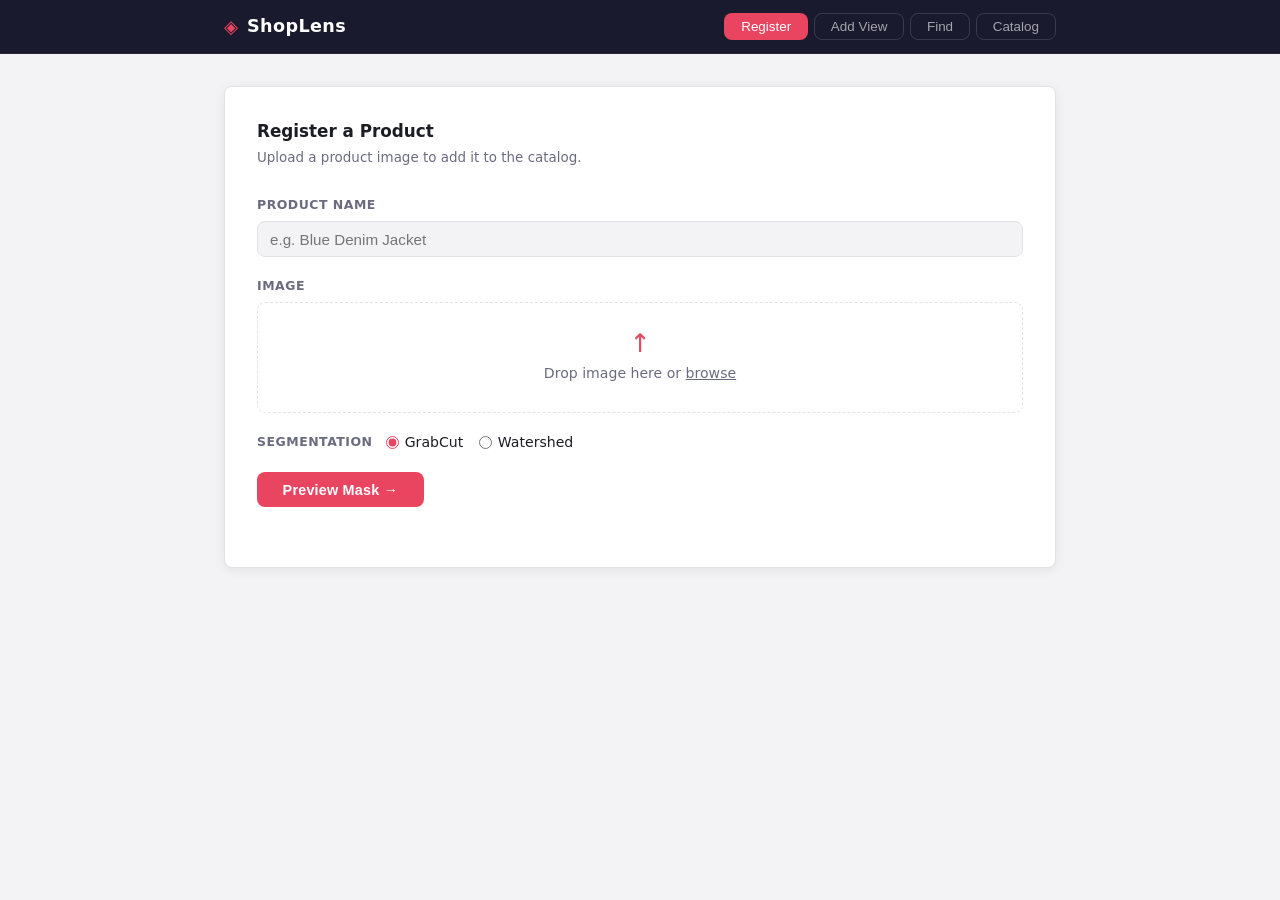
<file: frontend/index.html>
<!DOCTYPE html>
<html lang="en">
<head>
  <meta charset="UTF-8" />
  <meta name="viewport" content="width=device-width, initial-scale=1.0" />
  <title>ShopLens</title>
  <link rel="stylesheet" href="style.css" />
</head>
<body>
  <header>
    <div class="header-inner">
      <div class="brand">
        <span class="brand-icon">◈</span>
        <h1>ShopLens</h1>
      </div>
      <nav>
        <button id="tab-register" class="tab active" onclick="switchTab('register')">Register</button>
        <button id="tab-addview"  class="tab"        onclick="switchTab('addview')">Add View</button>
        <button id="tab-query"    class="tab"        onclick="switchTab('query')">Find</button>
        <button id="tab-products" class="tab"        onclick="switchTab('products')">Catalog</button>
      </nav>
    </div>
  </header>

  <main>

    <!-- ── Register panel ─────────────────────────────────────────────── -->
    <section id="panel-register" class="panel">
      <div class="panel-header">
        <h2>Register a Product</h2>
        <p class="panel-sub">Upload a product image to add it to the catalog.</p>
      </div>

      <form id="register-form">
        <div class="field">
          <label for="reg-name">Product name</label>
          <input id="reg-name" type="text" name="name"
                 placeholder="e.g. Blue Denim Jacket" required />
        </div>

        <div class="field">
          <label>Image</label>
          <div class="file-drop" id="reg-drop">
            <input type="file" name="file" id="reg-file" accept="image/*" required />
            <div class="file-drop-label">
              <span class="file-drop-icon">↑</span>
              <span>Drop image here or <u>browse</u></span>
            </div>
          </div>
          <div class="img-preview-wrap hidden" id="reg-preview-wrap">
            <img id="reg-preview" alt="preview" />
            <button type="button" class="clear-btn" onclick="clearPreview('reg')">✕</button>
          </div>
        </div>

        <div id="reg-preprocess" class="preprocess-panel hidden">
          <label>Preprocessing</label>
          <div id="reg-preprocess-grid" class="preprocess-grid"></div>
        </div>

        <div class="field field-row">
          <label>Segmentation</label>
          <div class="seg-opts">
            <label class="radio-opt">
              <input type="radio" name="seg_method" value="grabcut" checked /> GrabCut
            </label>
            <label class="radio-opt">
              <input type="radio" name="seg_method" value="watershed" /> Watershed
            </label>
          </div>
        </div>

        <button type="submit" class="btn-primary" id="reg-submit">Preview Mask →</button>
      </form>

      <div id="register-result" class="result"></div>
    </section>

    <!-- ── Add View panel ────────────────────────────────────────────── -->
    <section id="panel-addview" class="panel hidden">
      <div class="panel-header">
        <h2>Add a View</h2>
        <p class="panel-sub">Upload a new angle/image for an already-registered product.</p>
      </div>

      <form id="addview-form">
        <div class="field">
          <label for="av-product">Product</label>
          <select id="av-product" name="product_id" required>
            <option value="">— select a product —</option>
          </select>
        </div>

        <div class="field">
          <label>Image</label>
          <div class="file-drop" id="av-drop">
            <input type="file" name="file" id="av-file" accept="image/*" required />
            <div class="file-drop-label">
              <span class="file-drop-icon">↑</span>
              <span>Drop image here or <u>browse</u></span>
            </div>
          </div>
          <div class="img-preview-wrap hidden" id="av-preview-wrap">
            <img id="av-preview" alt="preview" />
            <button type="button" class="clear-btn" onclick="clearPreview('av')">✕</button>
          </div>
        </div>

        <div id="av-preprocess" class="preprocess-panel hidden">
          <label>Preprocessing</label>
          <div id="av-preprocess-grid" class="preprocess-grid"></div>
        </div>

        <div class="field field-row">
          <label>Segmentation</label>
          <div class="seg-opts">
            <label class="radio-opt">
              <input type="radio" name="seg_method" value="grabcut" checked /> GrabCut
            </label>
            <label class="radio-opt">
              <input type="radio" name="seg_method" value="watershed" /> Watershed
            </label>
          </div>
        </div>

        <button type="submit" class="btn-primary" id="av-submit">Preview Mask →</button>
      </form>

      <div id="addview-result" class="result"></div>
    </section>

    <!-- ── Query panel ────────────────────────────────────────────────── -->
    <section id="panel-query" class="panel hidden">
      <div class="panel-header">
        <h2>Find a Product</h2>
        <p class="panel-sub">Upload an image to search the catalog for similar products.</p>
      </div>

      <form id="query-form">
        <div class="field">
          <label>Image</label>
          <div class="file-drop" id="q-drop">
            <input type="file" name="file" id="q-file" accept="image/*" required />
            <div class="file-drop-label">
              <span class="file-drop-icon">↑</span>
              <span>Drop image here or <u>browse</u></span>
            </div>
          </div>
          <div class="img-preview-wrap hidden" id="q-preview-wrap">
            <img id="q-preview" alt="preview" />
            <button type="button" class="clear-btn" onclick="clearPreview('q')">✕</button>
          </div>
        </div>

        <div id="q-preprocess" class="preprocess-panel hidden">
          <label>Preprocessing</label>
          <div id="q-preprocess-grid" class="preprocess-grid"></div>
        </div>

        <div class="form-row">
          <div class="field field-row">
            <label for="q-topk">Results</label>
            <select id="q-topk" name="top_k">
              <option value="3">Top 3</option>
              <option value="5" selected>Top 5</option>
              <option value="10">Top 10</option>
            </select>
          </div>

          <div class="field field-row">
            <label>Segmentation</label>
            <div class="seg-opts">
              <label class="radio-opt">
                <input type="radio" name="seg_method" value="grabcut" checked /> GrabCut
              </label>
              <label class="radio-opt">
                <input type="radio" name="seg_method" value="watershed" /> Watershed
              </label>
            </div>
          </div>
        </div>

        <button type="submit" class="btn-primary" id="q-submit">Preview Mask →</button>
      </form>

      <div id="query-result" class="result"></div>
    </section>

    <!-- ── Shared mask editor — shown in place of the active panel ───────── -->
    <div id="mask-editor" class="mask-editor hidden">
      <div class="mask-editor-hdr">
        <div>
          <p class="mask-editor-title">Refine Segmentation</p>
          <p id="mask-editor-sub" class="panel-sub">Paint to fix foreground / background.</p>
        </div>
        <button type="button" class="btn-ghost" onclick="cancelMaskEditor()">← Back</button>
      </div>
      <div class="mask-tools">
        <button type="button" id="brush-fg-btn" class="brush-tool active" onclick="setBrushMode('fg')">
          <span class="brush-dot brush-dot-fg"></span>Foreground
        </button>
        <button type="button" id="brush-bg-btn" class="brush-tool" onclick="setBrushMode('bg')">
          <span class="brush-dot brush-dot-bg"></span>Background
        </button>
        <button type="button" id="brush-inpaint-btn" class="brush-tool" onclick="setBrushMode('inpaint')">
          <span class="brush-dot brush-dot-inpaint"></span>Inpaint
        </button>
        <button type="button" id="brush-inpaint-erase-btn" class="brush-tool" onclick="setBrushMode('erase_inpaint')">
          <span class="brush-dot brush-dot-erase"></span>Erase Inpaint
        </button>
        <label class="size-label">
          Brush
          <input type="range" id="brush-size" min="4" max="60" value="16"
                 oninput="brushSize = +this.value; document.getElementById('brush-size-val').textContent = this.value" />
          <span id="brush-size-val" class="size-val">16</span>px
        </label>
        <button type="button" class="btn-ghost-sm" onclick="invertMask()">Invert</button>
        <button type="button" class="btn-ghost-sm" onclick="resetMask()">Reset</button>
        <button type="button" class="btn-ghost-sm" onclick="clearInpaintMask()">Clear Inpaint</button>
      </div>
      <div class="mask-canvas-wrap" id="mask-canvas-wrap">
        <canvas id="mask-canvas"></canvas>
        <p class="canvas-hint">Click or drag to paint &nbsp;·&nbsp; Foreground = keep &nbsp;·&nbsp; Background = remove &nbsp;·&nbsp; Inpaint = repair kept pixels</p>
      </div>
      <div class="mask-editor-actions">
        <button type="button" id="mask-confirm-btn" class="btn-primary">
          Confirm
        </button>
      </div>
    </div>

    <!-- ── Catalog panel ──────────────────────────────────────────────── -->
    <section id="panel-products" class="panel hidden">
      <div class="panel-header">
        <h2>Product Catalog</h2>
        <p class="panel-sub">All registered products.</p>
      </div>
      <div id="catalog-result" class="result"></div>
    </section>

  </main>

  <script src="app.js"></script>
</body>
</html>
</file>
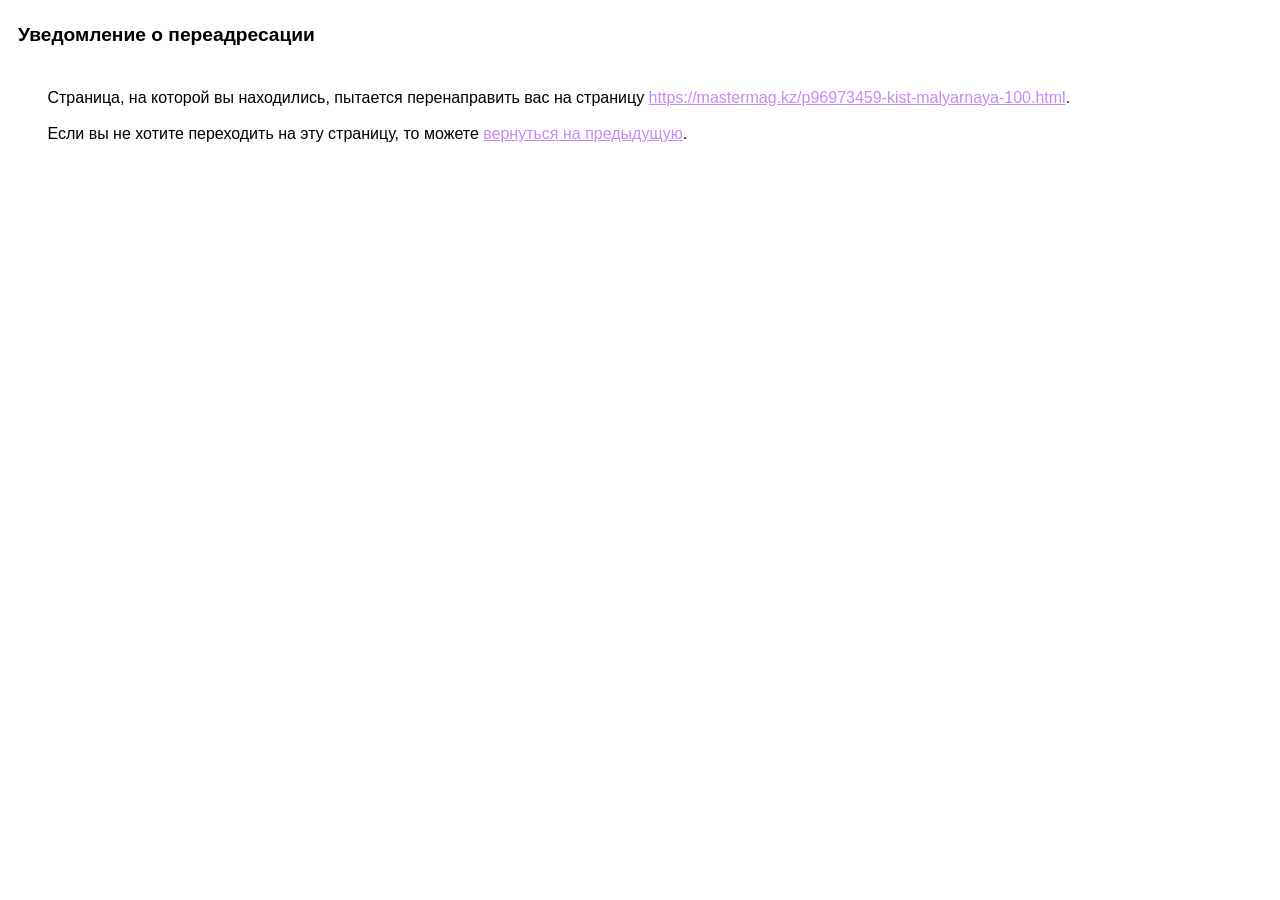
<file: ex2.html>
<html lang="ru-KZ"><head><meta http-equiv="Content-Type" content="text/html; charset=UTF-8"><title>Уведомление о переадресации</title><style>body,div,a{font-family:Arial,sans-serif}body{background-color:var(--xhUGwc);margin-top:3px}div{color:var(--YLNNHc)}a:link{color:#c58af9}a:visited{color:#c58af9}a:active{color:#ff7769}div.mymGo{border-top:1px solid var(--gS5jXb);border-bottom:1px solid var(--gS5jXb);background:var(--aYn2S);margin-top:1em;width:100%}div.aXgaGb{padding:0.5em 0;margin-left:10px}div.fTk7vd{margin-left:35px;margin-top:35px}</style></head><body><div class="mymGo"><div class="aXgaGb"><font style="font-size:larger"><b>Уведомление о переадресации</b></font></div></div><div class="fTk7vd">&nbsp;Страница, на которой вы находились, пытается перенаправить вас на страницу <a href="https://mastermag.kz/p96973459-kist-malyarnaya-100.html">https://mastermag.kz/p96973459-kist-malyarnaya-100.html</a>.<br><br>&nbsp;Если вы не хотите переходить на эту страницу, то можете <a href="#" id="tsuid_Jj_wafW2FPSnwPAPibbogA0_1">вернуться на предыдущую</a>.<script nonce="_PtpERexFmFi_IdgHKFQ-A">(function(){var id='tsuid_Jj_wafW2FPSnwPAPibbogA0_1';(function(){document.getElementById(id).onclick=function(){window.history.back();return!1};}).call(this);})();(function(){var id='tsuid_Jj_wafW2FPSnwPAPibbogA0_1';var ct='originlink';var oi='unauthorizedredirect';(function(){document.getElementById(id).onmousedown=function(){var b=document&&document.referrer,a="encodeURIComponent"in window?encodeURIComponent:escape,c="";b&&(c=a(b));(new Image).src="/url?sa=T&url="+c+"&oi="+a(oi)+"&ct="+a(ct);return!1};}).call(this);})();</script><br><br><br></div></body></html>
</file>
<file: frontend/style.css>
*, *::before, *::after { box-sizing: border-box; margin: 0; padding: 0; }

:root {
  --navy:      #1a1a2e;
  --navy-light:#22223e;
  --accent:    #e94560;
  --accent-d:  #c73652;
  --bg:        #f3f3f6;
  --surface:   #ffffff;
  --border:    #e2e2e8;
  --text:      #1c1c24;
  --muted:     #6b6b80;
  --radius:    8px;
  --shadow:    0 2px 12px rgba(0,0,0,0.07);
}

body {
  font-family: system-ui, -apple-system, sans-serif;
  background: var(--bg);
  color: var(--text);
  min-height: 100vh;
  font-size: 15px;
  line-height: 1.5;
}

/* ── Header ────────────────────────────────────────────────────────────── */

header {
  background: var(--navy);
  color: #fff;
  position: sticky;
  top: 0;
  z-index: 10;
  border-bottom: 1px solid rgba(255,255,255,0.05);
}

.header-inner {
  max-width: 880px;
  margin: 0 auto;
  padding: 0.8rem 1.5rem;
  display: flex;
  align-items: center;
  gap: 2rem;
}

.brand { display: flex; align-items: center; gap: 0.55rem; }
.brand-icon { color: var(--accent); font-size: 1.15rem; }
.brand h1  { font-size: 1.1rem; font-weight: 700; letter-spacing: 0.4px; }

nav { display: flex; gap: 0.35rem; margin-left: auto; }

.tab {
  background: transparent;
  border: 1px solid rgba(255,255,255,0.14);
  color: rgba(255,255,255,0.6);
  padding: 0.32rem 1rem;
  border-radius: var(--radius);
  cursor: pointer;
  font-size: 0.84rem;
  font-weight: 500;
  transition: color 0.15s, border-color 0.15s, background 0.15s;
}
.tab:hover  { color: #fff; border-color: rgba(255,255,255,0.3); }
.tab.active { background: var(--accent); color: #fff; border-color: transparent; }

/* ── Layout ─────────────────────────────────────────────────────────────── */

main {
  max-width: 880px;
  margin: 2rem auto;
  padding: 0 1.5rem 3rem;
}

/* ── Panel ──────────────────────────────────────────────────────────────── */

.panel {
  background: var(--surface);
  border-radius: var(--radius);
  padding: 2rem;
  box-shadow: var(--shadow);
  border: 1px solid var(--border);
}
.panel.hidden { display: none; }

.panel-header { margin-bottom: 1.75rem; }
.panel-header h2 { font-size: 1.05rem; font-weight: 700; }
.panel-sub { color: var(--muted); font-size: 0.84rem; margin-top: 0.2rem; }

/* ── Form ───────────────────────────────────────────────────────────────── */

form { display: flex; flex-direction: column; gap: 1.2rem; }

.field { display: flex; flex-direction: column; gap: 0.4rem; }

.field > label,
.field-row > label {
  font-size: 0.78rem;
  font-weight: 600;
  color: var(--muted);
  text-transform: uppercase;
  letter-spacing: 0.5px;
}

.field-row {
  flex-direction: row;
  align-items: center;
  gap: 0.85rem;
}
.field-row > label { white-space: nowrap; }

.form-row {
  display: flex;
  gap: 2rem;
  flex-wrap: wrap;
}

input[type="text"] {
  font-size: 0.95rem;
  padding: 0.55rem 0.75rem;
  border: 1px solid var(--border);
  border-radius: var(--radius);
  background: var(--bg);
  color: var(--text);
  width: 100%;
  outline: none;
  transition: border-color 0.15s;
}
input[type="text"]:focus { border-color: var(--accent); }

select {
  font-size: 0.9rem;
  padding: 0.4rem 0.65rem;
  border: 1px solid var(--border);
  border-radius: var(--radius);
  background: var(--bg);
  color: var(--text);
  outline: none;
  cursor: pointer;
  transition: border-color 0.15s;
}
select:focus { border-color: var(--accent); }

/* ── File drop zone ─────────────────────────────────────────────────────── */

.file-drop {
  position: relative;
  border: 1.5px dashed var(--border);
  border-radius: var(--radius);
  padding: 1.75rem 1rem;
  text-align: center;
  cursor: pointer;
  transition: border-color 0.15s, background 0.15s;
}
.file-drop:hover,
.file-drop.dragover {
  border-color: var(--accent);
  background: rgba(233, 69, 96, 0.03);
}
.file-drop input[type="file"] {
  position: absolute;
  inset: 0;
  opacity: 0;
  cursor: pointer;
  width: 100%;
  height: 100%;
}
.file-drop-label {
  display: flex;
  flex-direction: column;
  align-items: center;
  gap: 0.4rem;
  color: var(--muted);
  font-size: 0.88rem;
  pointer-events: none;
}
.file-drop-icon {
  font-size: 1.6rem;
  color: var(--accent);
  line-height: 1;
}

/* ── Image preview ──────────────────────────────────────────────────────── */

.img-preview-wrap {
  position: relative;
  display: inline-block;
  margin-top: 0.5rem;
}
.img-preview-wrap img {
  max-height: 200px;
  max-width: 100%;
  border-radius: var(--radius);
  border: 1px solid var(--border);
  display: block;
}
.img-preview-wrap.hidden { display: none; }

.clear-btn {
  position: absolute;
  top: 6px;
  right: 6px;
  background: rgba(0,0,0,0.55);
  color: #fff;
  border: none;
  border-radius: 50%;
  width: 22px;
  height: 22px;
  font-size: 0.7rem;
  cursor: pointer;
  display: flex;
  align-items: center;
  justify-content: center;
}
.clear-btn:hover { background: rgba(0,0,0,0.8); }

/* ── Preprocessing previews ─────────────────────────────────────────────── */

.preprocess-panel {
  display: flex;
  flex-direction: column;
  gap: 0.55rem;
}
.preprocess-panel.hidden { display: none; }
.preprocess-panel > label {
  font-size: 0.78rem;
  font-weight: 600;
  color: var(--muted);
  text-transform: uppercase;
  letter-spacing: 0.5px;
}
.preprocess-grid {
  display: flex;
  flex-direction: column;
  gap: 0.65rem;
}

/* pill selector row */
.preprocess-pills {
  display: flex;
  flex-wrap: wrap;
  gap: 0.45rem;
}
.preprocess-pill {
  padding: 0.3rem 0.85rem;
  border: 1px solid var(--border);
  border-radius: 99px;
  background: var(--surface);
  color: var(--muted);
  font-size: 0.82rem;
  font-weight: 500;
  cursor: pointer;
  transition: border-color 0.15s, color 0.15s, background 0.15s, box-shadow 0.15s;
  white-space: nowrap;
}
.preprocess-pill:hover {
  border-color: var(--accent);
  color: var(--accent);
}
.preprocess-pill.active {
  background: var(--accent);
  color: #fff;
  border-color: transparent;
  box-shadow: 0 0 0 2px rgba(233, 69, 96, 0.18);
}

/* large single preview */
.preprocess-preview-wrap {
  position: relative;
  display: inline-block;
  width: 100%;
}
.preprocess-preview-wrap img {
  width: 100%;
  max-height: 340px;
  object-fit: contain;
  border-radius: var(--radius);
  border: 1px solid var(--border);
  background: var(--bg);
  display: block;
  transition: opacity 0.15s;
}
.preprocess-preview-label {
  position: absolute;
  bottom: 8px;
  left: 10px;
  background: rgba(0,0,0,0.55);
  color: #fff;
  font-size: 0.75rem;
  font-weight: 600;
  padding: 0.2rem 0.55rem;
  border-radius: 99px;
  pointer-events: none;
  letter-spacing: 0.3px;
}

/* ── Segmentation radio ─────────────────────────────────────────────────── */

.seg-opts { display: flex; gap: 1rem; }
.radio-opt {
  display: flex;
  align-items: center;
  gap: 0.35rem;
  font-size: 0.88rem;
  color: var(--text);
  cursor: pointer;
}
.radio-opt input { accent-color: var(--accent); margin: 0; }

/* ── Buttons ────────────────────────────────────────────────────────────── */

.btn-primary {
  align-self: flex-start;
  background: var(--accent);
  color: #fff;
  border: none;
  padding: 0.58rem 1.6rem;
  border-radius: var(--radius);
  cursor: pointer;
  font-size: 0.9rem;
  font-weight: 600;
  letter-spacing: 0.2px;
  transition: background 0.15s, opacity 0.15s;
}
.btn-primary:hover    { background: var(--accent-d); }
.btn-primary:disabled { opacity: 0.5; cursor: not-allowed; }

/* ── Result area ────────────────────────────────────────────────────────── */

.result { margin-top: 1.75rem; }

/* ── Status helpers ─────────────────────────────────────────────────────── */

.status-msg {
  display: flex;
  align-items: center;
  gap: 0.5rem;
  color: var(--muted);
  font-size: 0.9rem;
}

.spinner {
  width: 15px;
  height: 15px;
  border: 2px solid var(--border);
  border-top-color: var(--accent);
  border-radius: 50%;
  animation: spin 0.7s linear infinite;
  flex-shrink: 0;
}
@keyframes spin { to { transform: rotate(360deg); } }

.alert-success {
  background: #f0fdf4;
  border: 1px solid #bbf7d0;
  color: #166534;
  padding: 0.75rem 1rem;
  border-radius: var(--radius);
  font-size: 0.9rem;
  line-height: 1.6;
}
.alert-error {
  background: #fff1f2;
  border: 1px solid #fecdd3;
  color: #9f1239;
  padding: 0.75rem 1rem;
  border-radius: var(--radius);
  font-size: 0.9rem;
}

/* ── Register result ────────────────────────────────────────────────────── */

.reg-id {
  font-family: ui-monospace, monospace;
  font-size: 0.82rem;
  opacity: 0.8;
}
.mask-label {
  font-size: 0.75rem;
  font-weight: 600;
  text-transform: uppercase;
  letter-spacing: 0.5px;
  color: var(--muted);
  margin: 1rem 0 0.4rem;
}
.mask-preview {
  max-width: 280px;
  max-height: 200px;
  border-radius: var(--radius);
  border: 1px solid var(--border);
  display: block;
}

/* ── Match cards ────────────────────────────────────────────────────────── */

.match-list { display: flex; flex-direction: column; gap: 1.25rem; }

.match-card {
  border: 1px solid var(--border);
  border-radius: var(--radius);
  overflow: hidden;
}

.match-card-header {
  display: flex;
  align-items: center;
  justify-content: space-between;
  padding: 0.75rem 1rem;
  background: var(--bg);
  border-bottom: 1px solid var(--border);
}
.match-card-header h3 {
  font-size: 0.92rem;
  font-weight: 600;
}

.score-badge {
  font-family: ui-monospace, monospace;
  font-size: 0.78rem;
  font-weight: 700;
  padding: 0.22rem 0.65rem;
  border-radius: 99px;
  background: var(--muted);
  color: #fff;
}
.score-badge.high   { background: #166534; }
.score-badge.mid    { background: #92400e; }
.score-badge.low    { background: var(--muted); }

.match-card-body {
  display: grid;
  grid-template-columns: 1fr 1fr;
}
@media (max-width: 560px) {
  .match-card-body { grid-template-columns: 1fr; }
}

.match-img-section  { border-right: 1px solid var(--border); padding: 0.75rem; }
.match-bars-section { padding: 0.75rem; }
@media (max-width: 560px) {
  .match-img-section { border-right: none; border-bottom: 1px solid var(--border); }
}

.col-label {
  font-size: 0.74rem;
  font-weight: 600;
  text-transform: uppercase;
  letter-spacing: 0.5px;
  color: var(--muted);
  margin-bottom: 0.5rem;
}

.match-img-section img,
.match-bars-section img {
  width: 100%;
  border-radius: 4px;
  display: block;
}

/* ── Catalog table ──────────────────────────────────────────────────────── */

.catalog-empty { color: var(--muted); font-size: 0.9rem; }

.catalog-table {
  width: 100%;
  border-collapse: collapse;
  font-size: 0.88rem;
}
.catalog-table th {
  text-align: left;
  padding: 0.45rem 0.75rem;
  border-bottom: 2px solid var(--border);
  font-size: 0.75rem;
  font-weight: 600;
  text-transform: uppercase;
  letter-spacing: 0.5px;
  color: var(--muted);
}
.catalog-table td {
  padding: 0.6rem 0.75rem;
  border-bottom: 1px solid var(--border);
  vertical-align: middle;
}
.catalog-table tr:last-child td { border-bottom: none; }
.catalog-table tbody tr:hover td { background: var(--bg); }

.pid-cell  { font-family: ui-monospace, monospace; color: var(--muted); font-size: 0.82rem; }
.date-cell { color: var(--muted); font-size: 0.82rem; }
.thumb-cell { width: 52px; padding: 0.3rem 0.5rem; }
.catalog-thumb {
  width: 44px;
  height: 44px;
  object-fit: cover;
  border-radius: 4px;
  border: 1px solid var(--border);
  display: block;
}

.del-btn {
  background: none;
  border: 1px solid var(--border);
  color: var(--muted);
  border-radius: 4px;
  padding: 0.22rem 0.6rem;
  font-size: 0.78rem;
  cursor: pointer;
  transition: border-color 0.15s, color 0.15s;
}
.del-btn:hover   { border-color: var(--accent); color: var(--accent); }
.del-btn:disabled { opacity: 0.45; cursor: not-allowed; }

/* ── Mask editor ─────────────────────────────────────────────────────────── */

.mask-editor {
  margin-top: 1.5rem;
  border: 1px solid var(--border);
  border-radius: var(--radius);
  padding: 1.25rem 1.5rem 1.5rem;
  background: var(--bg);
  display: flex;
  flex-direction: column;
  gap: 1rem;
}
.mask-editor.hidden { display: none; }

.mask-editor-hdr {
  display: flex;
  align-items: flex-start;
  justify-content: space-between;
  gap: 1rem;
}
.mask-editor-title {
  font-size: 0.92rem;
  font-weight: 700;
  color: var(--text);
  margin-bottom: 0.15rem;
}

/* ── Toolbar ──────────────────────────────────────────────────────────────── */

.mask-tools {
  display: flex;
  align-items: center;
  flex-wrap: wrap;
  gap: 0.6rem;
}

.brush-tool {
  display: inline-flex;
  align-items: center;
  gap: 0.4rem;
  padding: 0.32rem 0.85rem;
  border: 1px solid var(--border);
  border-radius: var(--radius);
  background: var(--surface);
  color: var(--text);
  font-size: 0.83rem;
  font-weight: 500;
  cursor: pointer;
  transition: border-color 0.15s, background 0.15s;
}
.brush-tool:hover  { border-color: var(--accent); }
.brush-tool.active {
  background: var(--navy);
  color: #fff;
  border-color: transparent;
}

.brush-dot {
  width: 10px;
  height: 10px;
  border-radius: 50%;
  flex-shrink: 0;
}
.brush-dot-fg { background: #22c55e; }
.brush-dot-bg { background: #ef4444; }
.brush-dot-inpaint { background: #2563eb; }
.brush-dot-erase {
  background: linear-gradient(135deg, #fff 0 44%, #2563eb 45% 55%, #fff 56% 100%);
  border: 1px solid #2563eb;
}

.size-label {
  display: inline-flex;
  align-items: center;
  gap: 0.45rem;
  font-size: 0.82rem;
  color: var(--muted);
  margin-left: 0.3rem;
}
.size-label input[type="range"] {
  width: 90px;
  accent-color: var(--accent);
}
.size-val {
  font-family: ui-monospace, monospace;
  font-size: 0.8rem;
  color: var(--text);
  min-width: 2ch;
}

/* ── Canvas area ─────────────────────────────────────────────────────────── */

.mask-canvas-wrap {
  display: flex;
  flex-direction: column;
  gap: 0.4rem;
}

#mask-canvas {
  display: block;
  max-width: 100%;
  border-radius: var(--radius);
  border: 1px solid var(--border);
  cursor: crosshair;
  touch-action: none;
  box-shadow: var(--shadow);
}

@keyframes mask-invert-flash {
  0%   { filter: invert(0); }
  30%  { filter: invert(1); }
  100% { filter: invert(0); }
}
#mask-canvas.mask-invert-anim {
  animation: mask-invert-flash 0.35s ease-out;
}

.canvas-hint {
  font-size: 0.75rem;
  color: var(--muted);
}

/* ── Editor actions ──────────────────────────────────────────────────────── */

.mask-editor-actions {
  display: flex;
  align-items: center;
  gap: 0.75rem;
}

/* ── Ghost buttons ───────────────────────────────────────────────────────── */

.btn-ghost {
  background: none;
  border: 1px solid var(--border);
  color: var(--muted);
  padding: 0.45rem 1rem;
  border-radius: var(--radius);
  cursor: pointer;
  font-size: 0.85rem;
  font-weight: 500;
  transition: border-color 0.15s, color 0.15s;
  white-space: nowrap;
}
.btn-ghost:hover { border-color: var(--accent); color: var(--accent); }

.btn-ghost-sm {
  background: none;
  border: 1px solid var(--border);
  color: var(--muted);
  padding: 0.28rem 0.7rem;
  border-radius: var(--radius);
  cursor: pointer;
  font-size: 0.78rem;
  font-weight: 500;
  transition: border-color 0.15s, color 0.15s;
}
.btn-ghost-sm:hover { border-color: var(--accent); color: var(--accent); }

/* Add-as-view prompt banner */
.add-view-banner {
  display: flex;
  align-items: center;
  gap: 1rem;
  background: #fffbea;
  border: 1px solid #f0c040;
  border-radius: var(--radius);
  padding: 0.85rem 1.1rem;
  margin-bottom: 1rem;
  flex-wrap: wrap;
}
.add-view-banner--done {
  background: #f0faf0;
  border-color: #6bbf6b;
}
.add-view-msg { flex: 1; font-size: 0.92rem; color: #555; }
.add-view-banner-btn { white-space: nowrap; }
</file>
